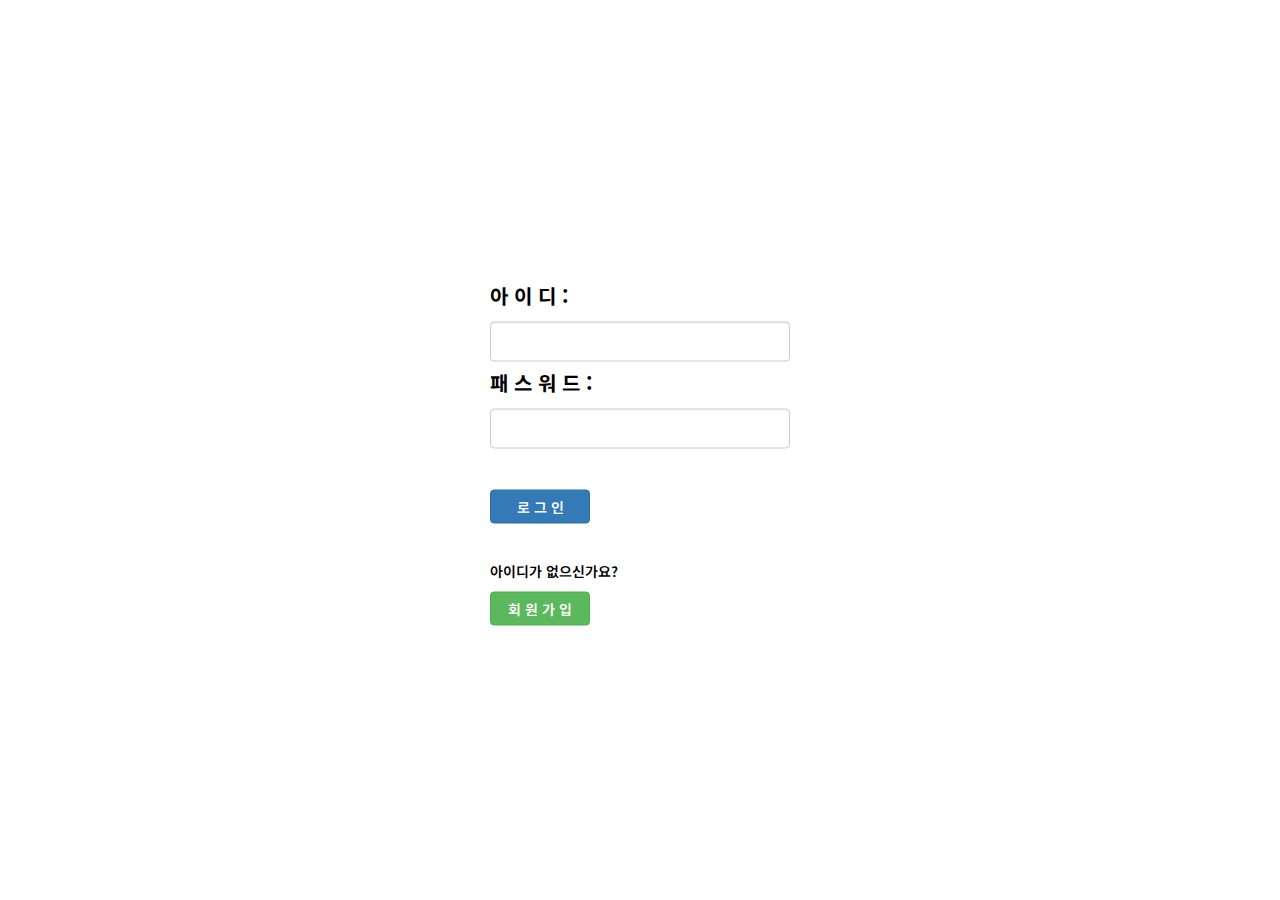
<file: login.html>
<!DOCTYPE html>
<html lang="ko">
<head>
    <meta name="viewport" content="width=device-width, initial-scale=1.0"/>
    <meta charset="UTF-8">
    <title> Login Page </title>
    <link type="text/css" rel="stylesheet" href="./css/reset.css">
    <link type="text/css" rel="stylesheet" href="./css/login.css">
    <link rel="stylesheet" href="https://maxcdn.bootstrapcdn.com/bootstrap/3.3.7/css/bootstrap.min.css">
    <link href="https://fonts.googleapis.com/css?family=Noto+Sans+KR" rel="stylesheet">

    <script src="https://ajax.googleapis.com/ajax/libs/jquery/3.3.1/jquery.min.js"></script>
    <script src="https://maxcdn.bootstrapcdn.com/bootstrap/3.3.7/js/bootstrap.min.js"></script>

</head>
<body>
    <div class="login_wrap">
        <form method="post" action="/login_check.php">
            <div class="form-group">
                <label for="id"> 아 이 디 : </label>
                <input type="text" class="form-control" name="id"/>
            </div>
            <div class="form-group">
                <label for="pw"> 패 스 워 드 : </label>
                <input type="password" class="form-control" name="pw"/>
            </div>
            <div class="button">
                <button type="submit" class="btn btn-primary"> 로 그 인 </button>
            </div>
        </form>
        <div class="signUpPart">
            <p>아이디가 없으신가요?</p>
            <button class="btn btn-success" onclick="location.href='signUp.html'"> 회 원 가 입 </button>
        </div>
    </div>
</body>
</html>
</file>
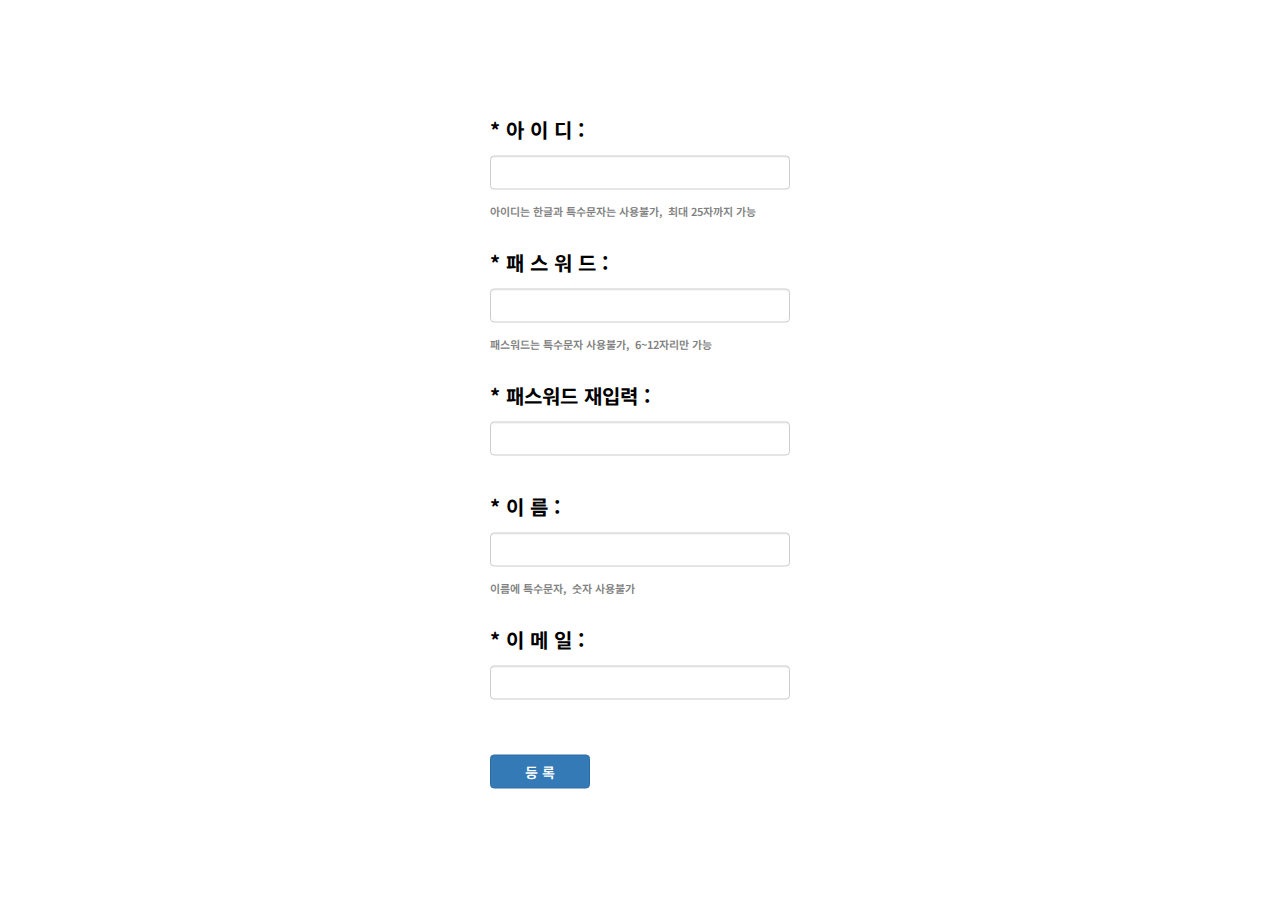
<file: signUp.html>
<!DOCTYPE html>
<html lang="ko">
<head>
    <meta name="viewport" content="width=device-width, initial-scale=1.0, minimum-scale=1.0, maximum-scale=1.0"/>
    <meta charset="UTF-8">
    <title> Sign Up </title>
    <link type="text/css" rel="stylesheet" href="./css/reset.css">
    <link type="text/css" rel="stylesheet" href="./css/signUp.css">
    <link rel="stylesheet" href="https://maxcdn.bootstrapcdn.com/bootstrap/3.3.7/css/bootstrap.min.css">
    <link href="https://fonts.googleapis.com/css?family=Noto+Sans+KR" rel="stylesheet">

    <script src="https://ajax.googleapis.com/ajax/libs/jquery/3.3.1/jquery.min.js"></script>
    <script src="https://maxcdn.bootstrapcdn.com/bootstrap/3.3.7/js/bootstrap.min.js"></script>

</head>
<body>
    <div class="signUp_wrap">
        <form action="./signUp.php" method="post">
            <div class="form-group">
                <label for="id"> * 아 이 디 : </label>
                <input class="form-control" type="text" name="id"/>
                <p>아이디는 한글과 특수문자는 사용불가,&ensp;최대 25자까지 가능</p>
            </div>
            <div class="form-group">
                <label for="pw"> * 패 스 워 드 : </label>
                <input class="form-control" type="password" name="pw"/>
                <p>패스워드는 특수문자 사용불가,&ensp;6~12자리만 가능</p>
            </div>
            <div class="form-group">
                <label for="pwc"> * 패스워드 재입력 : </label>
                <input class="form-control" type="password" name="pwc" />
            </div>

            <div class="makeSpace1"></div>

            <div class="form-group">
                <label for="name"> * 이 름 : </label>
                <input class="form-control" type="text" name="name" />
                <p>이름에 특수문자,&ensp;숫자 사용불가</p>
            </div>
            <div class="form-group">
                <label for="email"> * 이 메 일 : </label>
                <input class="form-control" type="text" name="email"/>
            </div>

            <div class="makeSpace2"></div>

            <div class="signUpBtn">
                <input class="btn btn-primary" type="submit" value="등 록">
            </div>
        </form>
    </div>
</body>
</html>
</file>
<file: css/login.css>
.login_wrap{
    position: absolute;
    width: 100%;
    max-width: 1920px;
    margin: 0 auto;
    line-height: 3em;
    color: white;
    top:50%;
    left: 50%;
    transform: translate(-50%, -50%);
}

.login_wrap .form-group{
    position: relative;
    width: 300px;
    margin: 0 auto;
    font-family: "Noto Sans KR", sans-serif;
    font-weight: 600;
    font-size: 20px;
    color: black;
}

.login_wrap .form-group input{
    color: black;
    width: 300px;
    height: 40px;
}

.login_wrap .button{
    position: relative;
    width: 300px;
    margin: 0 auto;
    font-family: "Noto Sans KR", sans-serif;
    line-height: 8em;
}

.login_wrap button{
    font-weight: 600;
}

.login_wrap .signUpPart{
    position: relative;
    width: 300px;
    margin: 0 auto;
    color: black;
    font-family: "Noto Sans KR", sans-serif;
    font-weight: 600;
    line-height: 1.5em;
}

.login_wrap .btn-primary,.btn-success{
    width: 100px;
}


@media (max-width: 500px) {
    .login_wrap .form-group{
        width: 200px;
    }

    .login_wrap .form-group input{
        width: 200px;
    }

    .login_wrap .button{
        width: 200px;
    }
    .login_wrap .signUpPart{
        width: 200px;

    }
}
</file>
<file: css/signUp.css>
.signUp_wrap{
    width: 100%;
    height: 100%;
    max-width: 1920px;
    color: white;
}

.signUp_wrap form{
    position: absolute;
    top: 50%;
    left: 50%;
    transform: translate(-50%, -50%);
    line-height: 3em;
}

.signUp_wrap .form-group{
    position: relative;
    width: 300px;
    margin: 0 auto;
    font-family: "Noto Sans KR", sans-serif;
    font-weight: 600;
    font-size: 20px;
    color: black;
}

.signUp_wrap .form-group input{
    color: black;
    width: 300px;
}

.signUp_wrap .form-group p{
    font-size: 11px;
    color: grey;
}

.signUp_wrap .makeSpace1{
    width: 100%;
    height: 30px;
}
.signUp_wrap .makeSpace2{
    width: 100%;
    height: 50px;
}

.signUp_wrap .signUpBtn{
    position: relative;
    width: 300px;
    margin: 0 auto;
}

.signUp_wrap input{
    font-family: 'Noto Sans KR', sans-serif;
    font-weight: 600;
}

.signUp_wrap .btn-primary{
    width: 100px;
}


@media (max-width: 600px){
    .signUp_wrap .form-group{
        width: 200px;
        font-size: 15px;
    }
    .signUp_wrap form p{
        line-height: 2em;
    }
    .signUp_wrap .form-group input{
        width: 200px;
    }
    .signUp_wrap .signUpBtn{
        width: 200px;
    }
    .signUp_wrap .form-group p{
        font-size: 9px;
    }
}

@media (max-height: 700px) {
    .signUp_wrap form{
        height: 90%;
    }
    .signUp_wrap .signUpBtn{
        padding-bottom: 50px;
    }
}
</file>
